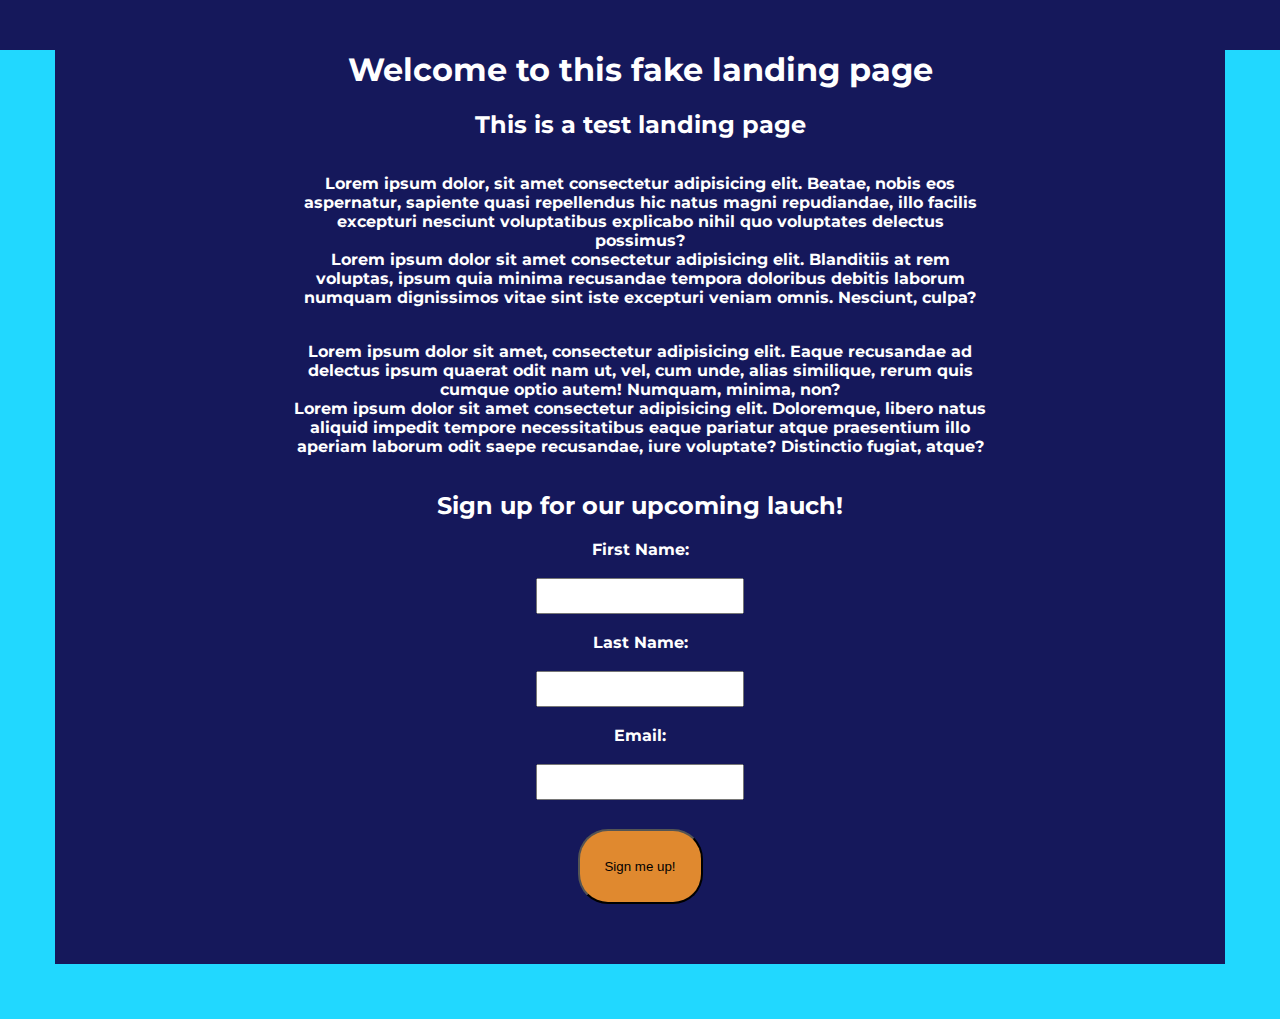
<file: index.html>
<!DOCTYPE html>
<html lang="en">
<head>
    <meta charset="UTF-8">
    <meta name="viewport" content="width=device-width, initial-scale=1.0">
    <link rel="preconnect" href="https://fonts.gstatic.com">
    <link href="https://fonts.googleapis.com/css2?family=Montserrat:ital,wght@1,300&display=swap" rel="stylesheet">
    <link rel="stylesheet" type="text/css" href="styles/style.css">
    <title>Fake landing page</title>
</head>
<body>
    <div id="full_page">
    <h1> Welcome to this fake landing page</h1>
    <h2> This is a test landing page</h2>
    <p>Lorem ipsum dolor, sit amet consectetur adipisicing elit. Beatae, nobis eos aspernatur, sapiente quasi repellendus hic natus magni repudiandae, illo facilis excepturi nesciunt voluptatibus explicabo nihil quo voluptates delectus possimus? <br> Lorem ipsum dolor sit amet consectetur adipisicing elit. Blanditiis at rem voluptas, ipsum quia minima recusandae tempora doloribus debitis laborum numquam dignissimos vitae sint iste excepturi veniam omnis. Nesciunt, culpa?</p>
    <p>Lorem ipsum dolor sit amet, consectetur adipisicing elit. Eaque recusandae ad delectus ipsum quaerat odit nam ut, vel, cum unde, alias similique, rerum quis cumque optio autem! Numquam, minima, non? <br>Lorem ipsum dolor sit amet consectetur adipisicing elit. Doloremque, libero natus aliquid impedit tempore necessitatibus eaque pariatur atque praesentium illo aperiam laborum odit saepe recusandae, iure voluptate? Distinctio fugiat, atque?</p>
    <h2>Sign up for our upcoming lauch!</h2>
    <form action="greetings.html">
        <div class="inputLabel">
            <label for="first_name">First Name:</label>
            <br>
            <br>
            <input type="text" id='first_name' required>
            <br>
            <br>
            <label for="last_name">Last Name:</label>
            <br>
            <br>
            <input type="text" id="last_name" required>
            <br>
            <br>
            <label for="email">Email:</label>
            <br>
            <br>
            <input type="text" id="email" required>
            <br>
            <br>
            <input type="submit" id="signup_box" value="Sign me up!">
        </div>

    </form>
    </div>
</body>
</html>
</file>
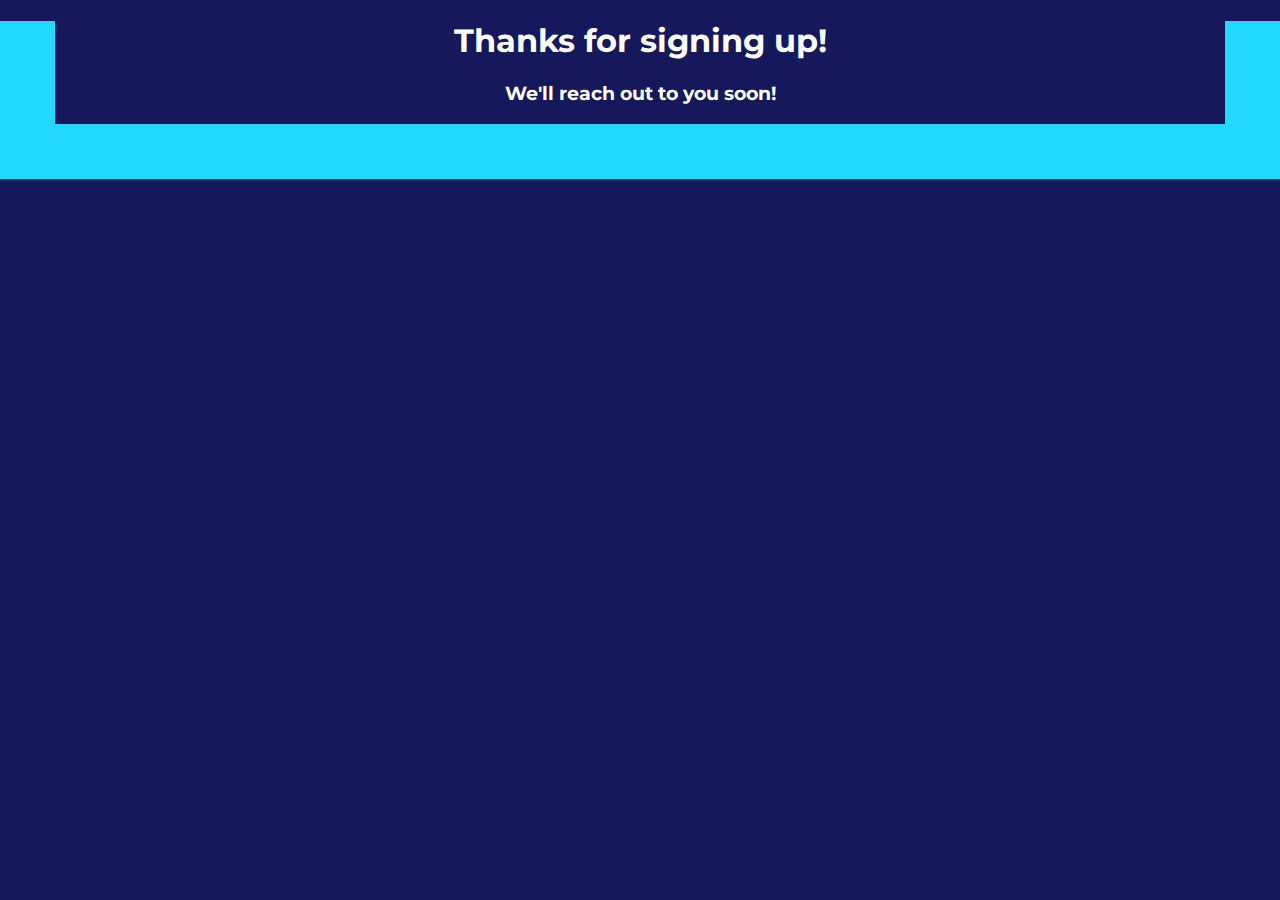
<file: greetings.html>
<!DOCTYPE html>
<html lang="en">
<head>
    <meta charset="UTF-8">
    <meta name="viewport" content="width=device-width, initial-scale=1.0">
    <link rel="preconnect" href="https://fonts.gstatic.com">
    <link href="https://fonts.googleapis.com/css2?family=Montserrat:ital,wght@1,300&display=swap" rel="stylesheet">
    <link rel="stylesheet" type="text/css" href="styles/style.css">
    <title>Thank You</title>
</head>
<body>
    <h1>Thanks for signing up!</h1>
    <h3>We'll reach out to you soon!</h3>
</body>
</html>
</file>
<file: styles/style.css>
html{
    background-color: #15185B;
}

body{

    margin: 0;
    padding: 0;
    text-align: center;
    font-family: 'Montserrat', sans-serif;
    font-weight: bold;
    color: white;
    border-bottom-style: solid;
    border-left-style: solid;
    border-right-style: solid;
    border-bottom-width: 55px;
    border-left-width: 55px;
    border-right-width: 55px;
    border-bottom-color: #21D8FF;
    border-left-color: #21D8FF;
    border-right-color: #21D8FF;
}


p{
    margin: 35px auto;
    width: 65%;
}


#full_page{
    margin:50px;
    background-color: #15185B;
}
input{
    width : 200px;
    height: 30px;
}
#signup_box{
    margin-top:10px;
    margin-bottom: 10px;
    width: 125px;
    height: 75px;
    border-radius: 30px;
    background-color:#E0892F;
}
</file>
